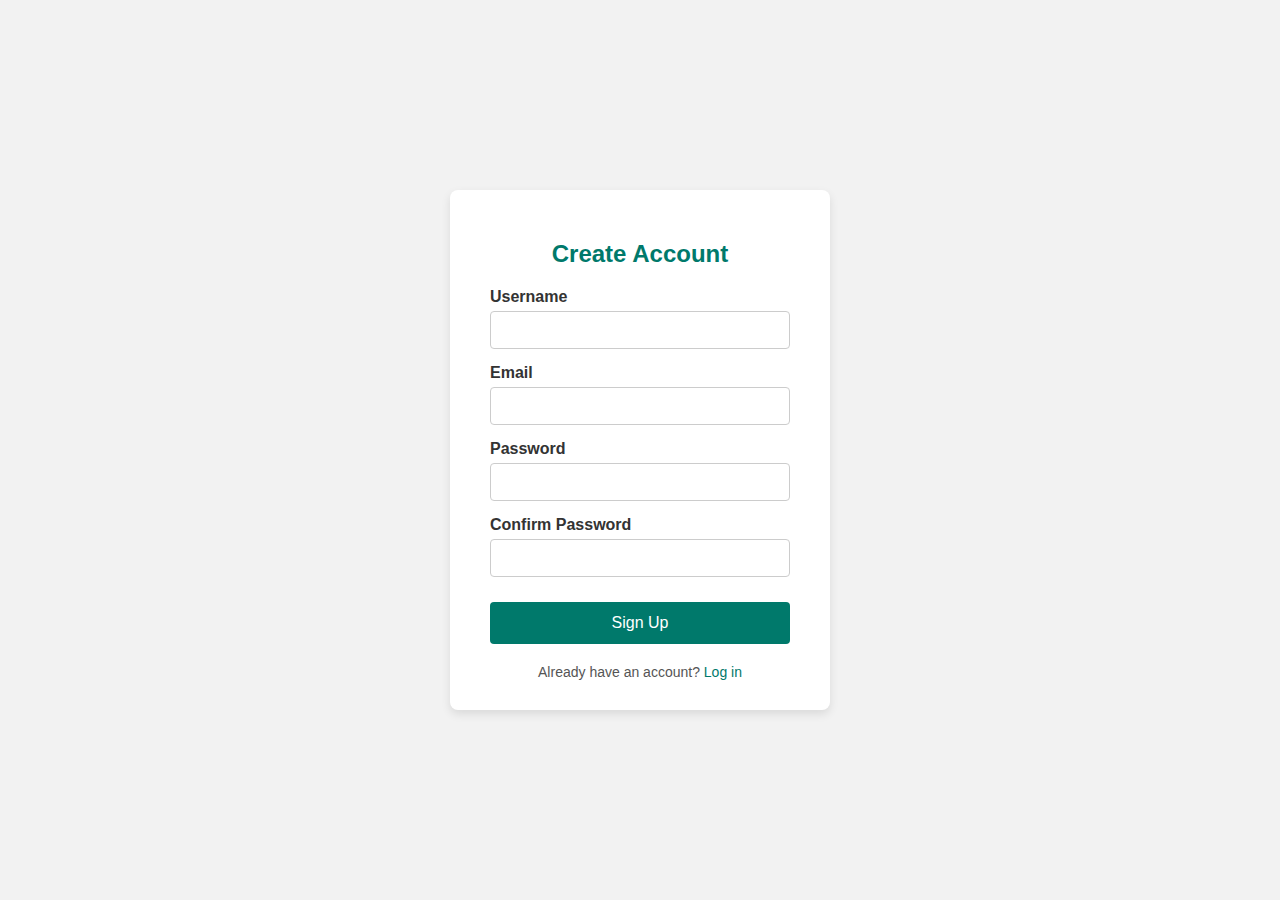
<file: templates/signup.html>
<!DOCTYPE html>
<html lang="en">
<head>
  <meta charset="UTF-8" />
  <meta name="viewport" content="width=device-width, initial-scale=1" />
  <title>Sign Up</title>
  <style>
    body {
      font-family: Arial, sans-serif;
      background-color: #f2f2f2;
      display: flex;
      justify-content: center;
      align-items: center;
      height: 100vh;
      margin: 0;
    }
    .signup-container {
      background-color: white;
      padding: 30px 40px;
      border-radius: 8px;
      box-shadow: 0 4px 10px rgba(0,0,0,0.1);
      width: 300px;
    }
    h2 {
      text-align: center;
      margin-bottom: 20px;
      color: #00796b;
    }
    label {
      display: block;
      margin-top: 15px;
      font-weight: bold;
      color: #333;
    }
    input[type="text"],
    input[type="email"],
    input[type="password"] {
      width: 100%;
      padding: 10px;
      margin-top: 5px;
      border: 1px solid #ccc;
      border-radius: 4px;
      box-sizing: border-box;
      font-size: 14px;
    }
    button {
      width: 100%;
      padding: 12px;
      background-color: #00796b;
      color: white;
      border: none;
      border-radius: 4px;
      margin-top: 25px;
      cursor: pointer;
      font-size: 16px;
      transition: background-color 0.3s ease;
    }
    button:hover {
      background-color: #004d40;
    }
    .login-link {
      text-align: center;
      margin-top: 20px;
      font-size: 14px;
      color: #555;
    }
    .login-link a {
      color: #00796b;
      text-decoration: none;
    }
    .login-link a:hover {
      text-decoration: underline;
    }
  </style>
</head>
<body>
  <div class="signup-container">
    <h2>Create Account</h2>
    <form method="POST" action="/signup">
      <label for="username">Username</label>
      <input type="text" id="username" name="username" required />

      <label for="email">Email</label>
      <input type="email" id="email" name="email" required />

      <label for="password">Password</label>
      <input type="password" id="password" name="password" required />

      <label for="confirm_password">Confirm Password</label>
      <input type="password" id="confirm_password" name="confirm_password" required />

      <button type="submit">Sign Up</button>
    </form>
    <div class="login-link">
      Already have an account? <a href="{{ url_for('user_login') }}">Log in</a>
    </div>
  </div>
</body>
</html>
</file>
